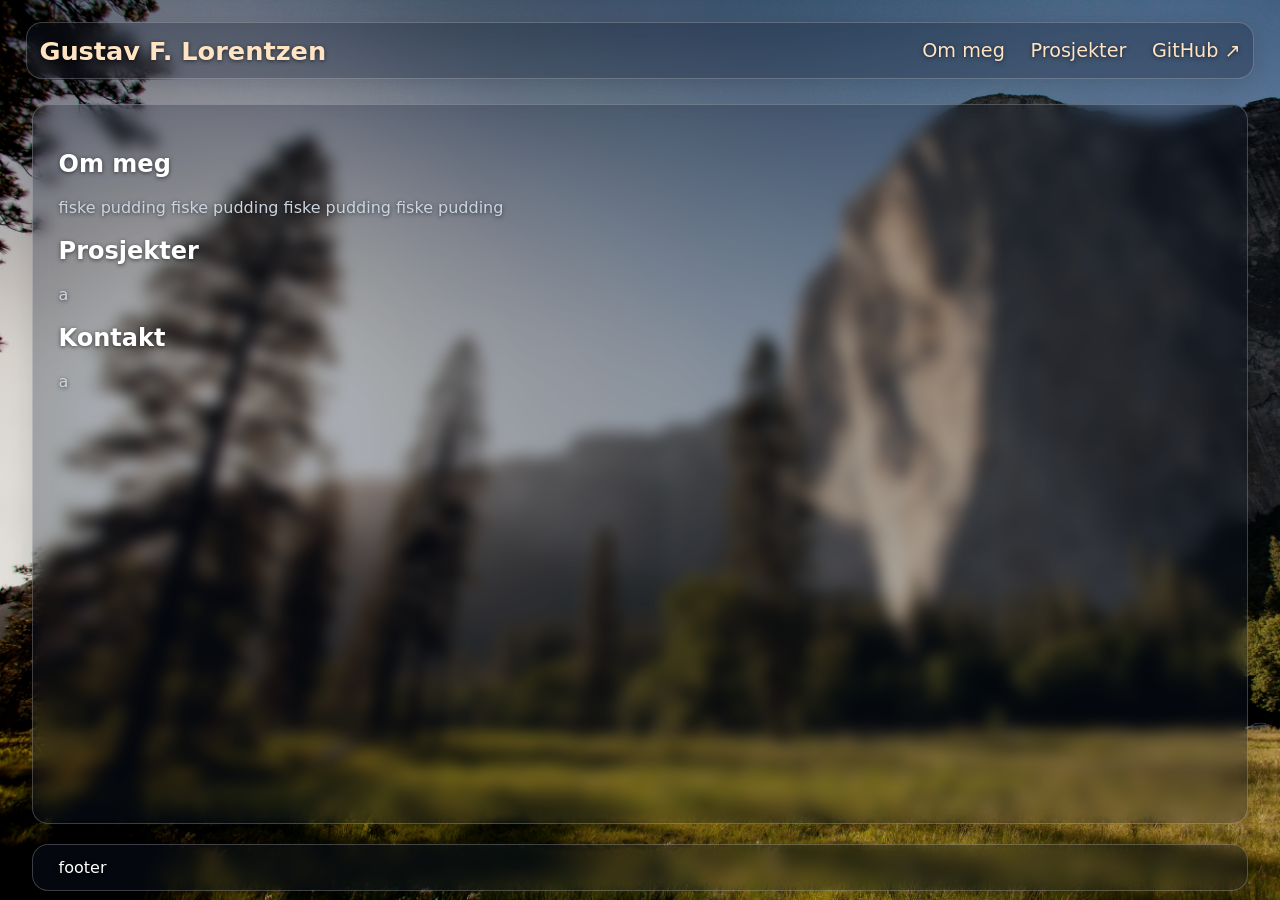
<file: Portfolio/index.html>
<!DOCTYPE html>
<html lang="no">
<head>
    <meta charset="UTF-8">
    <meta name="viewport" content="width=device-width, initial-scale=1.0">
    <title>Portfolio</title>
    <link rel="stylesheet" href="style.css">
</head>

<body>

    <header>
        <h1 id="navn">Gustav F. Lorentzen</h1>

        <nav>
            <a href="#om-meg">Om meg</a>
            <a href="#prosjekter">Prosjekter</a>
            <a href="https://github.com/" target="_blank" rel="noopener noreferrer">GitHub ↗</a>
        </nav>
    </header>

        <main>

            <section class="innhold" id="om-meg">
                <h2>Om meg</h2>
                <p>
                   fiske pudding fiske pudding fiske pudding fiske pudding
                </p>
            </section>

            <section class="innhold" id="prosjekter">
                <h2>Prosjekter</h2>
                <p>a</p>
            </section>

            <section class="innhold" id="kontakt">
                <h2>Kontakt</h2>
                <p>a</p>
            </section>

        </main>

    <footer>
        footer
    </footer>

</body>
</html>
</file>
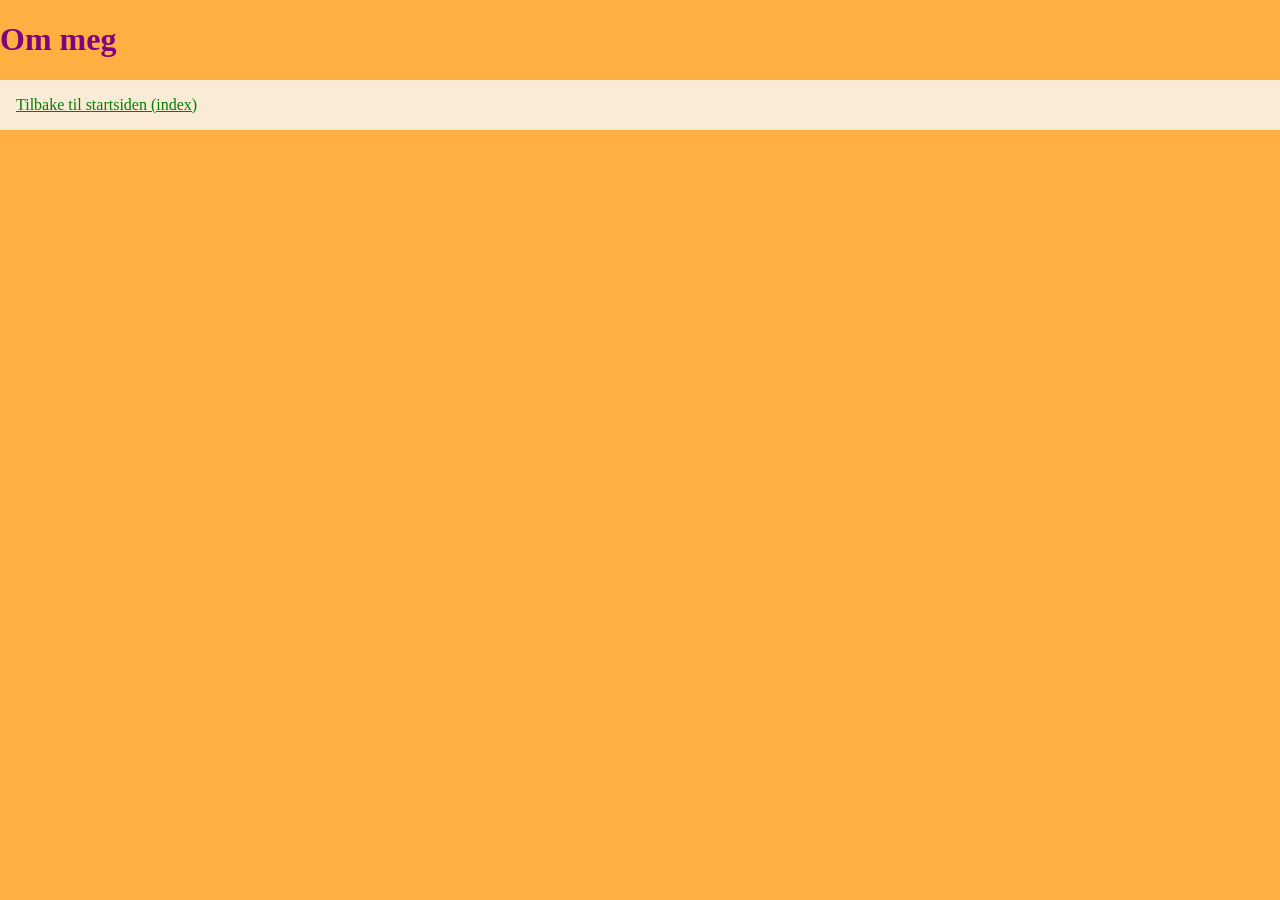
<file: ommeg.html>
<!DOCTYPE html>
<html lang="no">
<head>
    <meta charset="UTF-8">
    <meta name="viewport" content="width=device-width, initial-scale=1.0">
    <title>Om meg</title>
    <link rel="stylesheet" href="stil.css">
</head>
<body>
    <h1>Om meg</h1>
    <p>
        <a href="index.html">Tilbake til startsiden (index)</a>
    </p>

    
</body>
</html>
</file>
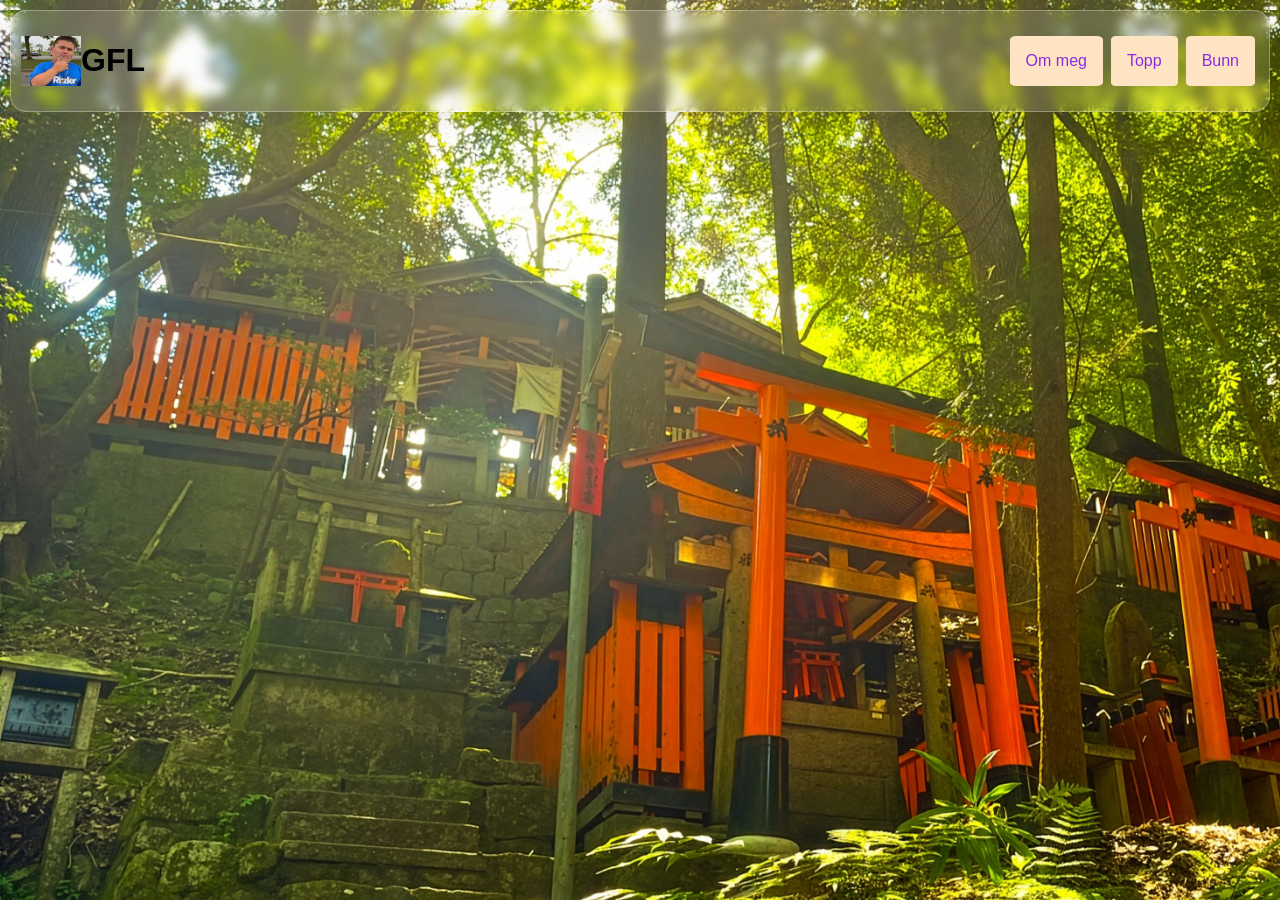
<file: test-meny.html>
<!DOCTYPE html>
<html lang="en">
<head>
    <meta charset="UTF-8">
    <meta name="viewport" content="width=device-width, initial-scale=1.0">
    <title>Document</title>
    <link rel="stylesheet" href="test-meny.css">
</head>
<body>
    <header>
        <div>
            <img src="bilder/images (1).jpg" alt="" width="60px" height="50px">
            <h1>GFL</h1>
        </div>
        <nav>
            <a href="ommeg.html">Om meg</a>
            <a href="topp">Topp</a>
            <a href="bunn">Bunn</a>
        </nav>
    </header>
    <main>

    </main>
</body>
</html>
</file>
<file: Portfolio/style.css>
/* generelle settings */

body {
    margin: 0;
    min-height: 100vh;
    overflow: hidden;

    display: grid;

    background-image: url("bilder/adam-kool-ndN00KmbJ1c-unsplash.jpg");
    background-size: cover;
    background-repeat: no-repeat;
    background-attachment: fixed;

    font-family: system-ui, sans-serif;

    grid-template-columns: 1fr;
    grid-template-rows: auto 1fr auto;

    grid-template-areas:
        "header"
        "main"
        "footer";
}


/* GLASS EFFECT */

header, main, footer {
    background: rgba(15, 23, 42, 0.32);
    border-radius: 16px;

    box-shadow: 0 8px 32px rgba(0, 0, 0, 0.2);

    backdrop-filter: blur(8px);
    -webkit-backdrop-filter: blur(8px);

    border: 1px solid rgba(255, 255, 255, 0.22);

    color: #ffffff;
    text-shadow: 0 1px 4px rgba(0, 0, 0, 0.6);
}


/* HEADER */

header {
    grid-area: header;

    display: flex;
    justify-content: space-between;
    align-items: center;

    color: bisque;

    font-size: clamp(1rem, 1.2rem + 0.5vw, 2rem);

    padding: clamp(0.5rem, 1vw, 1rem);
    margin: 1%;

    box-sizing: border-box;

    position: fixed;
    top: 1%;
    left: 1%;
    right: 1%;

    z-index: 100;
}


/* Header navn */

#navn {
    font-size: 1em;
    margin: 0;
}


/* Header links */

header nav {
    display: flex;
    align-items: center;
    gap: clamp(0.8rem, 2vw, 2rem);
}

a {
    text-decoration: none;
    color: bisque;
}

header nav a {
    font-size: clamp(0.8rem, 1vw + 0.5rem, 1.2rem);
    transition: color 0.3s ease;
}

header nav a:hover {
    color: white;
}


/* MAIN */

main {
    grid-area: main;

    position: fixed;

    width: 95%;
    height: 80%;

    bottom: 8.5%;

    margin-left: 2.5%;

    padding: 2% 2% 80px 2%;

    box-sizing: border-box;

    overflow-y: auto;
}

main p {
    color: #cbd5e1;
}


/* Footer */

footer {
    grid-area: footer;

    position: fixed;

    bottom: 1%;
    left: 2.5%;
    right: 1%;
    width: 95%;



    min-height: 45px;

    margin: 0;
    padding: 1% 2%;

    box-sizing: border-box;

    z-index: 100;
}


/* Mobil design */

@media (max-width: 700px) {

    /* side */

    body {
        min-height: 100vh;
        height: auto;

        overflow-x: hidden;
        overflow-y: auto;

        background-attachment: scroll;

        grid-template-columns: 1fr;
        grid-template-rows: auto 1fr auto;

        grid-template-areas:
            "header"
            "main"
            "footer";
    }


    /* Header */

    header {
        position: fixed;

        flex-direction: column;
        justify-content: center;
        align-items: center;

        gap: 0.8rem;

        font-size: clamp(0.9rem, 3vw, 1.5rem);

        margin: 2%;
        padding: 1rem;
    }


    /* Header lenker */

    header nav {
        justify-content: center;
        flex-wrap: wrap;

        gap: clamp(0.8rem, 3vw, 1.5rem);
    }

    header nav a {
        font-size: clamp(0.85rem, 3vw, 1.1rem);
    }


    /* Main */

    main {
        position: fixed;

        width: auto;
        height: 73%;
        min-height: 60%;

        margin: 2%;
        margin-top: 16%;  
        margin-bottom: 6%;      

        padding: 1rem 1rem 80px;

        overflow-y: auto;
    }

    /* Seksjonene i main */

main .innhold {
    min-height: 65vh;

    padding: 1rem;

    margin-bottom: 5vh;

    box-sizing: border-box;
}

/* Overskrifter */

main .innhold h2 {
    margin-top: 0;
    margin-bottom: 2rem;
}

/* Avstand mellom tekstlinjer */

main .innhold p {
    line-height: 1.8;
}

    




    /* Footer */

    footer {
        position: fixed;

        bottom: 2%;
        left: 2.2%;
        right: 2.2%;

        min-height: 45px;

        margin: 0;
        padding: 1rem;

        z-index: 100;
    }
}
</file>
<file: stil.css>
body { margin: 0;
    background-color: rgb(255, 176, 65);
    color: purple;
}

p{
    background-color: antiquewhite;
    padding: 1rem;
}

a {
    color: green;

}

a:hover{
    font-size: 1.2rem;
    color: purple;
    background-color: aquamarine;
}
#mellomrom{
    height: 300px;
    background-color: brown;
   
}
</file>
<file: test-meny.css>
html, body{
    margin: 0;
    padding: 0;
    font-family: sans-serif;
    background-image: url(bilder/gekrp.jpg);
    background-repeat: no-repeat;
    /* background-position: center; */
    background-size: 1750px;
    /* background-position: ; */
    top: 300px;
}
header {
    display: flex;
    justify-content: space-between;
    /* background-color: aquamarine; */
    /* color: aliceblue; */
    /* From https://css.glass */
    background: rgba(255, 255, 255, 0.12);
    border-radius: 16px;
    box-shadow: 0 4px 30px rgba(0, 0, 0, 0.1);
    backdrop-filter: blur(5.2px);
    -webkit-backdrop-filter: blur(5.2px);
    border: 1px solid rgba(255, 255, 255, 0.3);
    margin: 10px;
}
nav{
    display: flex;
    flex-direction: row;
    justify-content: end;
    align-self: center;
    margin: 10px;
}
a{
    background-color: bisque;
    padding: 1rem;
    margin: 4px;
    border-radius: 7%;
    text-decoration: none;
    color: blueviolet;
}
div{
    display: flex;
    align-items: center;
    margin: 10px;
}

a:hover{
    background-color: burlywood;
}
</file>
